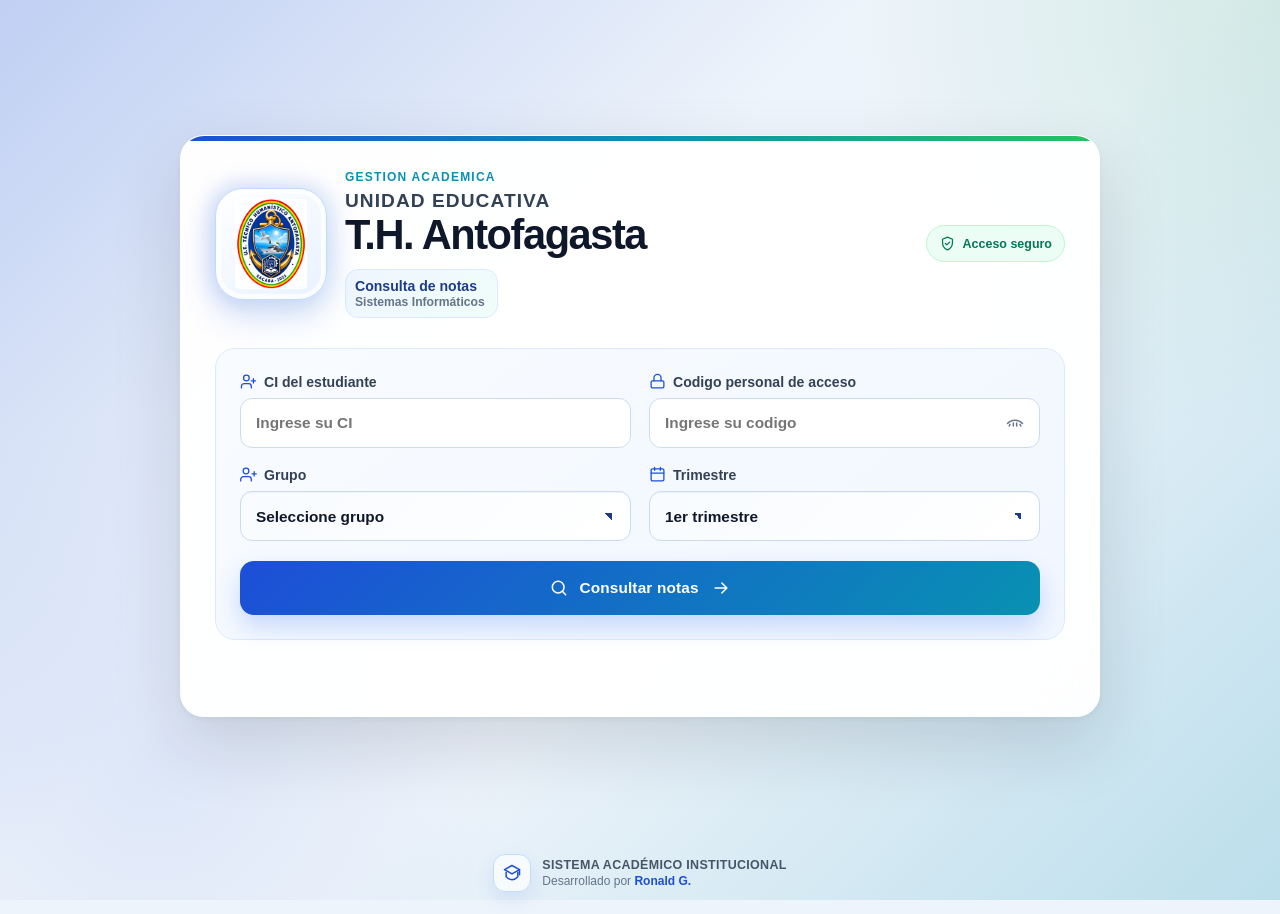
<file: index.html>
<!doctype html>
<html lang="es">
<head>
  <meta charset="utf-8">
  <meta name="viewport" content="width=device-width, initial-scale=1">
  <title>Consulta de notas</title>
  <link rel="preload" as="image" href="assets/img/logo.png">
  <link rel="stylesheet" href="css/styles.css">
  <script src="js/script.js" defer></script>
</head>
<body>
  <main class="public-shell">
    <section class="consult-card">
      <header class="brand">
        <div class="brand-logo-wrap">
          <img id="logo" class="brand-logo" src="assets/img/logo.png" alt="Logo institucional" width="76" height="76" decoding="async">
        </div>
        <div class="brand-copy">
          <p id="gestion" class="eyebrow">Gestion academica</p>
          <h1 id="schoolName" class="school-name">
            <span class="school-name-prefix">Unidad Educativa</span>
            <span class="school-name-main">T.H. Antofagasta</span>
          </h1>
          <div id="welcomeText" class="welcome-message">
            <span class="welcome-copy">
              <span class="welcome-title">Consulta de notas</span>
              <span class="welcome-subtitle">Sistemas Informáticos</span>
            </span>
          </div>
        </div>
        <div class="secure-chip" title="Consulta protegida">
          <svg viewBox="0 0 24 24" aria-hidden="true"><path d="M12 3 5 6v5c0 4.5 2.9 8.4 7 10 4.1-1.6 7-5.5 7-10V6l-7-3Z"/><path d="m9 12 2 2 4-4"/></svg>
          <span>Acceso seguro</span>
        </div>
      </header>

      <form id="consultForm" class="form-stack" autocomplete="off">
        <label>
          <span class="field-label"><svg viewBox="0 0 24 24" aria-hidden="true"><path d="M16 21v-2a4 4 0 0 0-4-4H6a4 4 0 0 0-4 4v2"/><circle cx="9" cy="7" r="4"/><path d="M19 8v6M22 11h-6"/></svg>CI del estudiante</span>
          <input id="ci" name="ci" type="text" inputmode="numeric" placeholder="Ingrese su CI" required>
        </label>
        <label>
          <span class="field-label"><svg viewBox="0 0 24 24" aria-hidden="true"><rect x="3" y="11" width="18" height="10" rx="2"/><path d="M7 11V7a5 5 0 0 1 10 0v4"/></svg>Codigo personal de acceso</span>
          <div class="password-field">
            <input id="accessCode" name="accessCode" type="password" placeholder="Ingrese su codigo" required>
            <button id="toggleAccessCode" class="password-toggle" type="button" aria-label="Mostrar codigo" title="Mostrar codigo">
              <svg viewBox="0 0 24 24" aria-hidden="true">
                <g class="eye-open"><path d="M2 12s3.5-7 10-7 10 7 10 7-3.5 7-10 7S2 12 2 12Z"/><circle cx="12" cy="12" r="3"/></g>
                <g class="eye-closed"><path d="M3 15c2.4-2.7 5.4-4 9-4s6.6 1.3 9 4"/><path d="m6 16-1 2M10 14.5 10 18M14 14.5 14 18M18 16l1 2"/></g>
              </svg>
            </button>
          </div>
        </label>
        <label>
          <span class="field-label"><svg viewBox="0 0 24 24" aria-hidden="true"><path d="M16 21v-2a4 4 0 0 0-4-4H5a4 4 0 0 0-4 4v2"/><circle cx="8.5" cy="7" r="4"/><path d="M20 8v6M23 11h-6"/></svg>Grupo</span>
          <select id="consultGroup" name="group" required>
            <option value="">Seleccione grupo</option>
            <option value="G1">G1</option>
            <option value="G2">G2</option>
          </select>
        </label>
        <label>
          <span class="field-label"><svg viewBox="0 0 24 24" aria-hidden="true"><rect x="3" y="4" width="18" height="17" rx="2"/><path d="M16 2v4M8 2v4M3 10h18"/></svg>Trimestre</span>
          <select id="consultTrimester" name="trimester" required>
            <option value="1">1er trimestre</option>
            <option value="2">2do trimestre</option>
            <option value="3">3er trimestre</option>
          </select>
        </label>
        <button class="consult-submit" type="submit"><svg viewBox="0 0 24 24" aria-hidden="true"><circle cx="11" cy="11" r="7"/><path d="m20 20-4-4"/></svg><span>Consultar notas</span><svg class="button-arrow" viewBox="0 0 24 24" aria-hidden="true"><path d="M5 12h14M13 6l6 6-6 6"/></svg></button>
      </form>

      <p id="message" class="message" role="status" aria-live="polite"></p>

      <section id="result" class="result-card" hidden>
        <div class="result-head">
          <div class="result-identity">
            <span class="result-icon"><svg viewBox="0 0 24 24" aria-hidden="true"><path d="M4 19.5A2.5 2.5 0 0 1 6.5 17H20"/><path d="M6.5 2H20v20H6.5A2.5 2.5 0 0 1 4 19.5v-15A2.5 2.5 0 0 1 6.5 2Z"/><path d="M8 7h8M8 11h6"/></svg></span>
            <div>
            <p class="eyebrow">Resultado academico</p>
            <h2 id="studentName"></h2>
            </div>
          </div>
          <span id="academicStatus" class="badge"></span>
        </div>
        <dl class="student-grid">
          <div><dt><svg viewBox="0 0 24 24" aria-hidden="true"><rect x="3" y="5" width="18" height="14" rx="2"/><circle cx="8" cy="11" r="2"/><path d="M13 10h5M13 14h4"/></svg>CI</dt><dd id="studentCi"></dd></div>
          <div><dt><svg viewBox="0 0 24 24" aria-hidden="true"><path d="m3 11 9-5 9 5-9 5-9-5Z"/><path d="M7 13.5V17l5 3 5-3v-3.5"/></svg>Curso</dt><dd id="studentCourse"></dd></div>
          <div><dt><svg viewBox="0 0 24 24" aria-hidden="true"><path d="M4 5h16v14H4zM9 5v14M4 10h16"/></svg>Paralelo</dt><dd id="studentParallel"></dd></div>
          <div><dt><svg viewBox="0 0 24 24" aria-hidden="true"><path d="M4 19.5A2.5 2.5 0 0 1 6.5 17H20"/><path d="M6.5 2H20v20H6.5A2.5 2.5 0 0 1 4 19.5v-15A2.5 2.5 0 0 1 6.5 2Z"/></svg>Materia</dt><dd id="studentSubject"></dd></div>
        </dl>
        <div class="public-tabs" role="tablist">
          <button class="public-tab active" type="button" data-public-tab="ser"><svg viewBox="0 0 24 24"><path d="M20.8 4.6a5.5 5.5 0 0 0-7.8 0L12 5.6l-1-1a5.5 5.5 0 0 0-7.8 7.8l1 1L12 21l7.8-7.6 1-1a5.5 5.5 0 0 0 0-7.8Z"/></svg><span>Ser <small>/ 10</small></span></button>
          <button class="public-tab" type="button" data-public-tab="saber"><svg viewBox="0 0 24 24"><path d="M2 3h6a4 4 0 0 1 4 4v14a3 3 0 0 0-3-3H2Z"/><path d="M22 3h-6a4 4 0 0 0-4 4v14a3 3 0 0 1 3-3h7Z"/></svg><span>Saber <small>/ 45</small></span></button>
          <button class="public-tab" type="button" data-public-tab="hacer"><svg viewBox="0 0 24 24"><path d="M14.7 6.3a4 4 0 0 0-5-5L7 4l5 5 2.7-2.7Z"/><path d="m5 7-3 3 12 12 3-3L5 7ZM16 13l5-5M18 15l4-4"/></svg><span>Hacer <small>/ 40</small></span></button>
          <button class="public-tab" type="button" data-public-tab="decidir"><svg viewBox="0 0 24 24"><path d="M9 18h6M10 22h4"/><path d="M8.5 14.5A7 7 0 1 1 15.5 14.5C14.6 15.2 14 16 14 17h-4c0-1-.6-1.8-1.5-2.5Z"/></svg><span>Autoevaluacion <small>/ 5</small></span></button>
          <button class="public-tab" type="button" data-public-tab="final"><svg viewBox="0 0 24 24"><circle cx="12" cy="8" r="6"/><path d="M8.2 13 7 22l5-3 5 3-1.2-9"/><path d="m10 8 1.3 1.3L14 6.5"/></svg><span>Nota final</span></button>
        </div>
        <div class="public-tab-panel active" data-public-panel="ser">
          <div class="table-wrap">
            <table>
              <thead><tr><th>Nro.</th><th>Registro</th><th>Valor</th></tr></thead>
              <tbody id="serBody"></tbody>
            </table>
          </div>
          <p id="serTotal" class="public-dimension-total"></p>
        </div>
        <div class="public-tab-panel" data-public-panel="saber">
          <div class="table-wrap">
            <table>
              <thead><tr><th>Nro.</th><th>Registro</th><th>Valor</th></tr></thead>
              <tbody id="saberBody"></tbody>
            </table>
          </div>
          <p id="saberTotal" class="public-dimension-total"></p>
        </div>
        <div class="public-tab-panel" data-public-panel="hacer">
          <div class="table-wrap">
            <table>
              <thead><tr><th>Nro.</th><th>Registro</th><th>Valor</th></tr></thead>
              <tbody id="hacerBody"></tbody>
            </table>
          </div>
          <p id="hacerTotal" class="public-dimension-total"></p>
        </div>
        <div class="public-tab-panel" data-public-panel="decidir">
          <div class="table-wrap">
            <table>
              <thead><tr><th>Nro.</th><th>Registro</th><th>Valor</th></tr></thead>
              <tbody id="decidirBody"></tbody>
            </table>
          </div>
          <p id="decidirTotal" class="public-dimension-total"></p>
        </div>
        <div class="public-tab-panel" data-public-panel="final">
          <div id="finalSummary" class="final-summary"></div>
        </div>
        <p id="observation" class="observation"></p>
        <p id="lastUpdate" class="last-update"></p>
        <button id="newConsultBtn" class="secondary-button" type="button"><svg viewBox="0 0 24 24" aria-hidden="true"><path d="M9 21H5a2 2 0 0 1-2-2V5a2 2 0 0 1 2-2h4M16 17l5-5-5-5M21 12H9"/></svg>Salir</button>
      </section>
    </section>
  </main>

  <footer class="public-footer">
    <span class="footer-mark" aria-hidden="true">
      <svg viewBox="0 0 24 24"><path d="m12 3 9 5-9 5-9-5 9-5Z"/><path d="M5 11v5.5C7 18.8 9.3 20 12 20s5-1.2 7-3.5V11"/><path d="M21 8v6"/></svg>
    </span>
    <span id="footerText" class="footer-copy">
      <span class="footer-title">Sistema académico institucional</span>
      <span class="footer-credit">Desarrollado por <strong>Ronald G.</strong></span>
    </span>
  </footer>
</body>
</html>
</file>
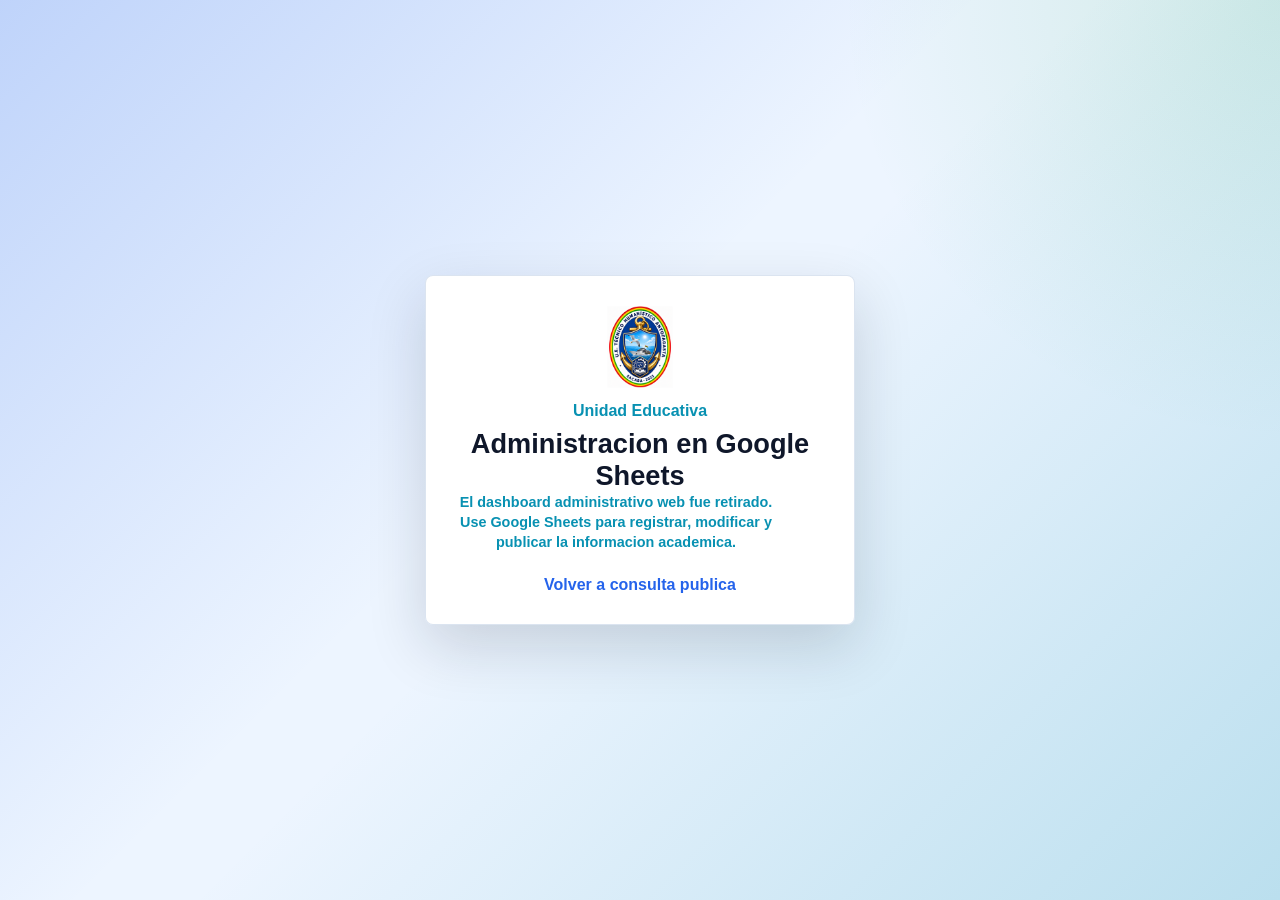
<file: html/admin.html>
<!doctype html>
<html lang="es">
<head>
  <meta charset="utf-8">
  <meta name="viewport" content="width=device-width, initial-scale=1">
  <title>Administracion deshabilitada</title>
  <link rel="stylesheet" href="../css/login.css">
</head>
<body>
  <main class="login-shell">
    <section class="login-card">
      <header class="brand">
        <img class="brand-logo" src="../assets/img/logo.png" alt="Logo institucional" width="82" height="82" decoding="async">
        <p>Unidad Educativa</p>
        <h1>Administracion en Google Sheets</h1>
        <p class="admin-help">El dashboard administrativo web fue retirado. Use Google Sheets para registrar, modificar y publicar la informacion academica.</p>
      </header>
      <a class="back-link" href="../index.html">Volver a consulta publica</a>
    </section>
  </main>
</body>
</html>
</file>
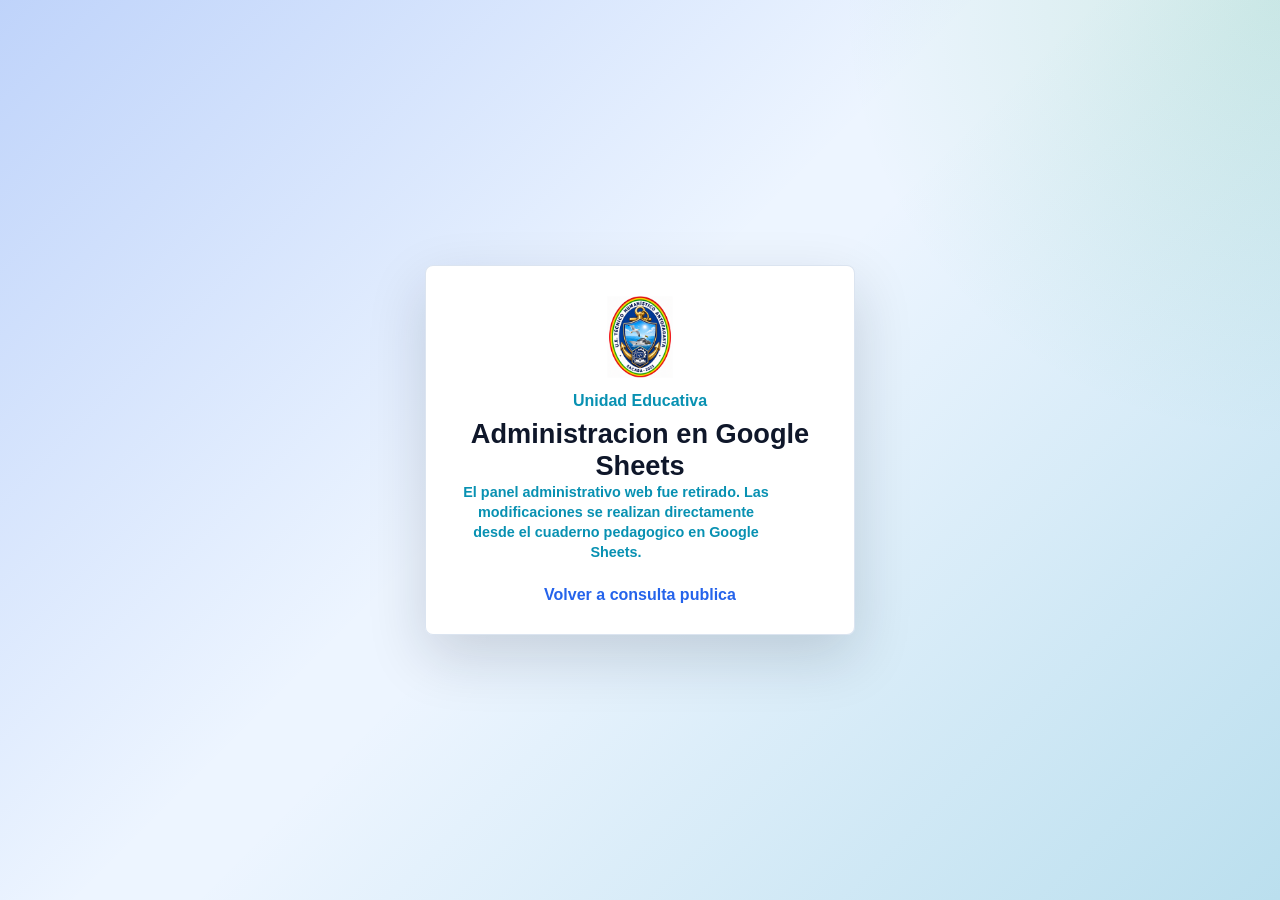
<file: html/login.html>
<!doctype html>
<html lang="es">
<head>
  <meta charset="utf-8">
  <meta name="viewport" content="width=device-width, initial-scale=1">
  <title>Administracion deshabilitada</title>
  <link rel="stylesheet" href="../css/login.css">
</head>
<body>
  <main class="login-shell">
    <section class="login-card">
      <header class="brand">
        <img class="brand-logo" src="../assets/img/logo.png" alt="Logo institucional" width="82" height="82" decoding="async">
        <p>Unidad Educativa</p>
        <h1>Administracion en Google Sheets</h1>
        <p class="admin-help">El panel administrativo web fue retirado. Las modificaciones se realizan directamente desde el cuaderno pedagogico en Google Sheets.</p>
      </header>
      <a class="back-link" href="../index.html">Volver a consulta publica</a>
    </section>
  </main>
</body>
</html>
</file>
<file: css/styles.css>
:root {
  --primary: #1d4ed8;
  --secondary: #0891b2;
  --accent: #16a34a;
  --bg: #eef4fb;
  --text: #0f172a;
  --muted: #64748b;
  --card: #ffffff;
  --danger: #b42318;
  --success: #067647;
}

* { box-sizing: border-box; }
svg {
  fill: none;
  stroke: currentColor;
  stroke-width: 1.8;
  stroke-linecap: round;
  stroke-linejoin: round;
}
body {
  margin: 0;
  min-height: 100vh;
  font-family: Inter, "Segoe UI", Arial, sans-serif;
  color: var(--text);
  background:
    linear-gradient(135deg, color-mix(in srgb, var(--primary) 22%, transparent), transparent 40%),
    linear-gradient(315deg, color-mix(in srgb, var(--secondary) 22%, transparent), transparent 44%),
    radial-gradient(circle at top right, rgba(22, 163, 74, .12), transparent 28%),
    radial-gradient(circle at 12% 85%, rgba(29, 78, 216, .08), transparent 26%),
    var(--bg);
  background-attachment: fixed;
}

.public-shell {
  min-height: calc(100vh - 64px);
  display: grid;
  place-items: center;
  padding: 48px 18px 32px;
}

.consult-card, .result-card {
  width: min(100%, 920px);
  background: rgba(255, 255, 255, .96);
  border: 1px solid rgba(255, 255, 255, .9);
  border-radius: 24px;
  box-shadow: 0 28px 70px rgba(15, 23, 42, .14), 0 2px 8px rgba(15, 23, 42, .05);
  backdrop-filter: blur(18px);
}

.consult-card { padding: 34px; position: relative; overflow: hidden; }
.consult-card::before {
  content: "";
  position: absolute;
  inset: 0 0 auto;
  height: 5px;
  background: linear-gradient(90deg, var(--primary), var(--secondary), #22c55e);
}
.brand { display: flex; gap: 18px; align-items: center; margin-bottom: 30px; }
.brand-logo-wrap { display: grid; place-items: center; width: 112px; height: 112px; flex: 0 0 auto; position: relative; border-radius: 28px; background: linear-gradient(145deg, #fff, #e8f2ff); border: 1px solid #bfdbfe; box-shadow: 0 16px 34px rgba(29, 78, 216, .18), inset 0 0 0 5px rgba(255, 255, 255, .75); }
.brand-logo-wrap::before { content: ""; position: absolute; inset: -8px; z-index: -1; border-radius: 34px; background: linear-gradient(135deg, rgba(29, 78, 216, .17), rgba(8, 145, 178, .08)); filter: blur(9px); }
.brand-logo { width: 98px; height: 98px; object-fit: contain; border-radius: 20px; background: transparent; padding: 4px; filter: saturate(1.08) contrast(1.05); }
.brand-logo[hidden] { display: none; }
.brand-copy { min-width: 0; flex: 1; }
.eyebrow { margin: 0 0 7px; color: var(--secondary); font-weight: 800; text-transform: uppercase; font-size: .75rem; letter-spacing: .1em; }
h1, h2, p { margin-top: 0; }
h1 { margin-bottom: 8px; font-size: clamp(1.8rem, 4vw, 2.6rem); letter-spacing: -.035em; line-height: 1.05; }
.school-name { display: grid; gap: 2px; }
.school-name-prefix { color: #334155; font-size: .46em; font-weight: 750; letter-spacing: .055em; text-transform: uppercase; }
.school-name-main { color: var(--text); }
.welcome-message { display: inline-flex; align-items: center; gap: 10px; margin-top: 5px; padding: 8px 12px 8px 9px; border: 1px solid #dbeafe; border-radius: 13px; background: linear-gradient(135deg, #eff6ff, #f0fdfa); color: var(--muted); }
.welcome-copy { display: grid; gap: 1px; text-align: left; }
.welcome-title { color: #1e3a8a; font-size: .88rem; font-weight: 800; }
.welcome-subtitle { font-size: .76rem; font-weight: 650; }
.secure-chip { display: inline-flex; align-items: center; gap: 7px; padding: 9px 12px; border-radius: 999px; color: #047857; background: #ecfdf5; border: 1px solid #bbf7d0; font-size: .78rem; font-weight: 800; white-space: nowrap; }
.secure-chip svg { width: 17px; height: 17px; }

.form-stack { display: grid; grid-template-columns: 1fr 1fr; gap: 18px; padding: 24px; border-radius: 20px; background: linear-gradient(145deg, #f8fbff, #f1f7ff); border: 1px solid #dbeafe; }
label span { display: block; margin-bottom: 8px; color: #334155; font-size: .88rem; font-weight: 750; }
.field-label { display: flex; align-items: center; gap: 7px; }
.field-label svg { width: 17px; height: 17px; color: var(--primary); }
input, select, button {
  width: 100%;
  min-height: 50px;
  border-radius: 12px;
  font-family: inherit;
  font-size: .96rem;
}
input, select {
  border: 1px solid #cbdcf0;
  padding: 0 15px;
  background: #fff;
  font-weight: 600;
  transition: border-color .18s ease, box-shadow .18s ease, background .18s ease;
}
select {
  appearance: none;
  cursor: pointer;
  color: var(--text);
  font-weight: 750;
  background:
    linear-gradient(45deg, transparent 50%, #1e3a8a 50%) right 18px center / 7px 7px no-repeat,
    linear-gradient(135deg, #f8fbff, #ffffff);
  box-shadow: inset 0 1px 0 rgba(15, 23, 42, .04);
}
select:hover { border-color: color-mix(in srgb, var(--primary) 55%, #bfd0e5); }
input:hover { border-color: #93b4dc; }
input:focus, select:focus { outline: 0; border-color: var(--primary); box-shadow: 0 0 0 4px color-mix(in srgb, var(--primary) 13%, transparent); background: #fff; }
.password-field { position: relative; }
.password-field input { padding-right: 54px; }
.password-field .password-toggle {
  position: absolute;
  right: 6px;
  top: 6px;
  width: 38px;
  min-height: 34px;
  padding: 0;
  background: transparent;
  color: var(--muted);
  border: 0;
  box-shadow: none;
  display: grid;
  place-items: center;
}
.password-toggle svg { width: 20px; height: 20px; }
.password-toggle .eye-open { display: none; }
.password-toggle .eye-closed { display: inline; }
.password-toggle.is-visible .eye-open { display: inline; }
.password-toggle.is-visible .eye-closed { display: none; }
.password-toggle.is-visible { color: var(--primary); background: #eff6ff; }
.password-toggle.is-blinking svg { animation: eye-blink .72s ease-in-out 1; transform-origin: center; }
@keyframes eye-blink {
  0%, 34%, 66%, 100% { transform: scaleY(1); }
  48%, 54% { transform: scaleY(.08); }
}
@media (prefers-reduced-motion: reduce) {
  .password-toggle.is-blinking svg { animation: none; }
}
.password-field .password-toggle:hover {
  color: var(--primary);
  transform: none;
  box-shadow: none;
  filter: none;
}
button {
  border: 0;
  color: #fff;
  background: linear-gradient(135deg, var(--primary), var(--secondary));
  font-weight: 700;
  cursor: pointer;
  box-shadow: 0 12px 24px rgba(37, 99, 235, .22);
  transition: transform .18s ease, filter .18s ease, box-shadow .18s ease;
}
.consult-submit { grid-column: 1 / -1; display: flex; align-items: center; justify-content: center; gap: 10px; min-height: 54px; margin-top: 2px; border-radius: 14px; letter-spacing: .01em; }
.consult-submit svg { width: 20px; height: 20px; }
.consult-submit .button-arrow { margin-left: 2px; transition: transform .18s ease; }
.consult-submit:hover .button-arrow { transform: translateX(4px); }
button:hover { transform: translateY(-1px); filter: brightness(1.04); box-shadow: 0 16px 30px rgba(37, 99, 235, .28); }
button:disabled { opacity: .65; cursor: wait; transform: none; }
.secondary-button {
  width: auto;
  min-width: 170px;
  margin-top: 16px;
  padding: 0 18px;
  background: #fff;
  color: var(--primary);
  border: 1px solid #bfd0e5;
  box-shadow: none;
}
.secondary-button:hover {
  filter: none;
  box-shadow: 0 10px 20px rgba(15, 23, 42, .12);
}

.message { min-height: 24px; margin: 18px 0 0; font-weight: 750; border-radius: 12px; }
.message:not(:empty) { padding: 12px 14px; }
.message.error { color: var(--danger); }
.message.success { color: var(--success); }
.message.error:not(:empty) { background: #fff1f2; border: 1px solid #fecdd3; }
.message.success:not(:empty) { background: #ecfdf5; border: 1px solid #bbf7d0; }
.result-card { margin-top: 22px; padding: 26px; border: 1px solid #dce8f6; box-shadow: none; background: #fff; }
.result-head { display: flex; justify-content: space-between; gap: 16px; align-items: flex-start; }
.result-identity { display: flex; align-items: center; gap: 13px; }
.result-icon { display: grid; place-items: center; width: 46px; height: 46px; flex: 0 0 auto; border-radius: 14px; color: #fff; background: linear-gradient(135deg, var(--primary), var(--secondary)); box-shadow: 0 10px 22px rgba(29, 78, 216, .2); }
.result-icon svg { width: 23px; height: 23px; }
.result-head h2 { margin: 0; font-size: clamp(1.35rem, 3vw, 1.8rem); letter-spacing: -.025em; }
.badge { display: inline-flex; align-items: center; min-height: 34px; padding: 5px 13px; border-radius: 999px; background: #e0f2fe; color: #075985; border: 1px solid #bae6fd; font-weight: 800; white-space: nowrap; }
.student-grid { display: grid; grid-template-columns: repeat(4, 1fr); gap: 12px; margin: 16px 0; }
.student-grid div { padding: 15px; border-radius: 15px; background: linear-gradient(145deg, #f8fbff, #eff6ff); border: 1px solid #dbeafe; transition: transform .18s ease, box-shadow .18s ease; }
.student-grid div:hover { transform: translateY(-2px); box-shadow: 0 10px 22px rgba(29, 78, 216, .08); }
dt { display: flex; align-items: center; gap: 6px; color: var(--muted); font-size: .78rem; font-weight: 750; text-transform: uppercase; letter-spacing: .04em; }
dt svg { width: 16px; height: 16px; color: var(--primary); }
dd { margin: 4px 0 0; font-weight: 700; }
.public-tabs {
  display: grid;
  grid-template-columns: repeat(5, 1fr);
  gap: 7px;
  margin: 22px 0 14px;
  padding: 6px;
  border: 1px solid #dbeafe;
  border-radius: 16px;
  background: #f8fbff;
}
.public-tab {
  width: 100%;
  min-height: 46px;
  padding: 7px 9px;
  background: transparent;
  color: var(--primary);
  box-shadow: none;
  display: flex;
  justify-content: center;
  align-items: center;
  gap: 7px;
  border-radius: 11px;
  font-size: .84rem;
}
.public-tab svg { width: 18px; height: 18px; flex: 0 0 auto; }
.public-tab span { white-space: nowrap; }
.public-tab small { font-size: .78em; opacity: .72; }
.public-tab.active {
  background: linear-gradient(135deg, var(--primary), var(--secondary));
  color: #fff;
  box-shadow: 0 9px 20px rgba(29, 78, 216, .2);
}
.public-tab-panel { display: none; }
.public-tab-panel.active { display: block; }
.table-wrap { overflow-x: auto; border-radius: 15px; border: 1px solid #dce6f2; box-shadow: 0 4px 14px rgba(15, 23, 42, .04); }
table { width: 100%; border-collapse: collapse; min-width: 560px; background: #fff; }
th, td { padding: 12px; border-bottom: 1px solid #e2e8f0; text-align: left; }
th { background: linear-gradient(180deg, #eff6ff, #e6f0ff); color: #1e3a8a; font-size: .77rem; letter-spacing: .035em; text-transform: uppercase; }
tbody tr:last-child td { border-bottom: 0; }
tbody tr { transition: background .16s ease; }
tbody tr:hover td { background: #f8fbff; }
.row-number { width: 72px; color: var(--muted); font-weight: 800; text-align: center; }
.item-date {
  display: block;
  margin-top: 3px;
  color: var(--muted);
  font-size: .8rem;
  font-weight: 650;
}
.attendance-summary {
  display: grid;
  gap: 8px;
}
.attendance-summary > strong {
  color: #1e3a8a;
  text-transform: uppercase;
  font-size: .82rem;
}
.attendance-columns {
  min-width: 0;
  table-layout: fixed;
}
.attendance-columns th,
.attendance-columns td {
  text-align: center;
}
.practice-summary {
  display: grid;
  gap: 8px;
}
.practice-summary > strong {
  color: #1e3a8a;
  text-transform: uppercase;
  font-size: .82rem;
}
.practice-columns-wrap { overflow-x: auto; }
.practice-columns {
  min-width: max-content;
  table-layout: fixed;
}
.practice-columns th,
.practice-columns td {
  min-width: 130px;
  text-align: center;
}
.public-dimension-total {
  display: inline-flex;
  margin: 13px 0 0;
  padding: 9px 13px;
  border-radius: 10px;
  background: #ecfdf5;
  border: 1px solid #bbf7d0;
  color: #0f766e;
  font-weight: 800;
}
.dimension-grid {
  display: grid;
  grid-template-columns: repeat(4, 1fr);
  gap: 12px;
}
.dimension-card {
  padding: 16px;
  border: 1px solid #dbeafe;
  border-radius: 15px;
  background: #f8fbff;
}
.dimension-card span,
.final-total span {
  display: block;
  color: var(--muted);
  font-size: .82rem;
  font-weight: 800;
  text-transform: uppercase;
}
.dimension-card strong {
  display: block;
  margin-top: 8px;
  color: var(--primary);
  font-size: 1.45rem;
}
.dimension-card small {
  display: block;
  margin-top: 4px;
  color: var(--muted);
  font-weight: 650;
}
.final-total {
  margin-top: 14px;
  padding: 16px;
  border-radius: 15px;
  background: #ecfdf5;
  border: 1px solid #bbf7d0;
}
.final-total strong {
  display: block;
  margin-top: 6px;
  color: var(--success);
  font-size: 2rem;
}
.observation { margin: 18px 0 8px; padding: 14px 16px; border-left: 4px solid var(--secondary); border-radius: 0 12px 12px 0; background: #f8fafc; color: #334155; }
.last-update { color: var(--muted); font-size: .9rem; margin-bottom: 0; }
.secondary-button { display: inline-flex; align-items: center; justify-content: center; gap: 8px; border-radius: 12px; }
.secondary-button svg { width: 19px; height: 19px; }
.public-footer { min-height: 78px; display: flex; align-items: center; justify-content: center; gap: 11px; padding: 15px 18px 20px; color: var(--muted); text-align: left; }
.footer-mark { display: grid; place-items: center; width: 38px; height: 38px; flex: 0 0 auto; border: 1px solid #bfdbfe; border-radius: 12px; color: var(--primary); background: rgba(255, 255, 255, .72); box-shadow: 0 8px 20px rgba(29, 78, 216, .1); }
.footer-mark svg { width: 20px; height: 20px; }
.footer-copy { display: grid; gap: 2px; }
.footer-title { color: #475569; font-size: .78rem; font-weight: 750; letter-spacing: .025em; text-transform: uppercase; }
.footer-credit { font-size: .75rem; }
.footer-credit strong { color: var(--primary); font-weight: 800; }
.public-footer a { color: var(--primary); font-weight: 700; text-decoration: none; }

@media (max-width: 820px) and (min-width: 641px) {
  .public-tabs { grid-template-columns: repeat(3, 1fr); }
  .student-grid { grid-template-columns: repeat(2, 1fr); }
  .secure-chip span { display: none; }
  .secure-chip { padding: 9px; }
}

@media (max-width: 640px) {
  .public-shell { padding: 18px 10px; }
  .consult-card { padding: 22px 16px; border-radius: 20px; }
  .brand, .result-head { flex-direction: column; align-items: stretch; }
  .brand { text-align: center; }
  .brand-logo-wrap { margin: 0 auto; }
  .welcome-message { align-self: center; }
  .secure-chip { align-self: center; }
  .form-stack { grid-template-columns: 1fr; padding: 16px; }
  .consult-submit { grid-column: auto; }
  .result-card { padding: 18px 12px; border-radius: 18px; }
  .result-identity { align-items: flex-start; }
  .student-grid { grid-template-columns: 1fr; }
  .public-tabs { display: flex; flex-wrap: nowrap; overflow-x: auto; padding: 5px; scrollbar-width: thin; }
  .public-tab { width: auto; min-width: max-content; padding-inline: 13px; }
  .dimension-grid { grid-template-columns: 1fr; }
  .public-footer { gap: 9px; text-align: left; }
}
</file>
<file: css/login.css>
:root {
  --primary: #2563eb;
  --secondary: #0891b2;
  --accent: #16a34a;
  --text: #0f172a;
  --muted: #64748b;
  --danger: #dc2626;
}

* { box-sizing: border-box; }
body {
  margin: 0;
  min-height: 100vh;
  font-family: Inter, "Segoe UI", Arial, sans-serif;
  color: var(--text);
  background:
    linear-gradient(135deg, color-mix(in srgb, var(--primary) 23%, transparent), transparent 45%),
    linear-gradient(315deg, color-mix(in srgb, var(--secondary) 22%, transparent), transparent 50%),
    radial-gradient(circle at top right, rgba(22, 163, 74, .13), transparent 28%),
    #edf5ff;
}
.login-shell { min-height: 100vh; display: grid; place-items: center; padding: 24px 16px; }
.login-card {
  width: min(100%, 430px);
  padding: 30px;
  background: rgba(255, 255, 255, .98);
  border-radius: 8px;
  border: 1px solid rgba(216, 226, 239, .9);
  box-shadow: 0 22px 58px rgba(15, 23, 42, .16);
}
.brand { text-align: center; margin-bottom: 24px; }
.brand-logo { width: 82px; height: 82px; object-fit: contain; margin: 0 auto 14px; display: block; border-radius: 8px; }
.brand-logo[hidden] { display: none; }
.brand p { margin: 0 0 8px; color: var(--secondary); font-weight: 700; }
h1 { margin: 0; font-size: 1.7rem; letter-spacing: 0; }
.admin-help {
  max-width: 320px;
  margin: 12px auto 0;
  color: var(--muted);
  font-size: .9rem;
  font-weight: 600;
  line-height: 1.4;
}
.form-stack { display: grid; gap: 16px; }
label span { display: block; margin-bottom: 7px; color: #334155; font-size: .92rem; font-weight: 600; }
input, button { width: 100%; min-height: 46px; border-radius: 8px; font-family: inherit; font-size: .96rem; }
input { border: 1px solid #bfd0e5; padding: 0 14px; font-weight: 400; }
input:focus { outline: 3px solid color-mix(in srgb, var(--primary) 20%, transparent); border-color: var(--primary); }
.password-field { position: relative; }
.password-field input { padding-right: 54px; }
.password-field button {
  position: absolute;
  right: 6px;
  top: 6px;
  width: 38px;
  min-height: 34px;
  padding: 0;
  background: transparent;
  color: var(--muted);
  border: 0;
  font-size: 1.05rem;
}
.password-field button:hover { color: var(--primary); }
button {
  border: 0;
  background: linear-gradient(135deg, var(--primary), var(--secondary));
  color: #fff;
  font-weight: 700;
  cursor: pointer;
  box-shadow: 0 12px 24px rgba(37, 99, 235, .22);
  transition: transform .16s ease, box-shadow .16s ease;
}
button:hover { transform: translateY(-1px); box-shadow: 0 16px 30px rgba(37, 99, 235, .28); }
.message { min-height: 24px; color: var(--danger); font-weight: 650; }
.back-link { display: block; margin-top: 14px; text-align: center; color: var(--primary); font-weight: 700; text-decoration: none; }
</file>
